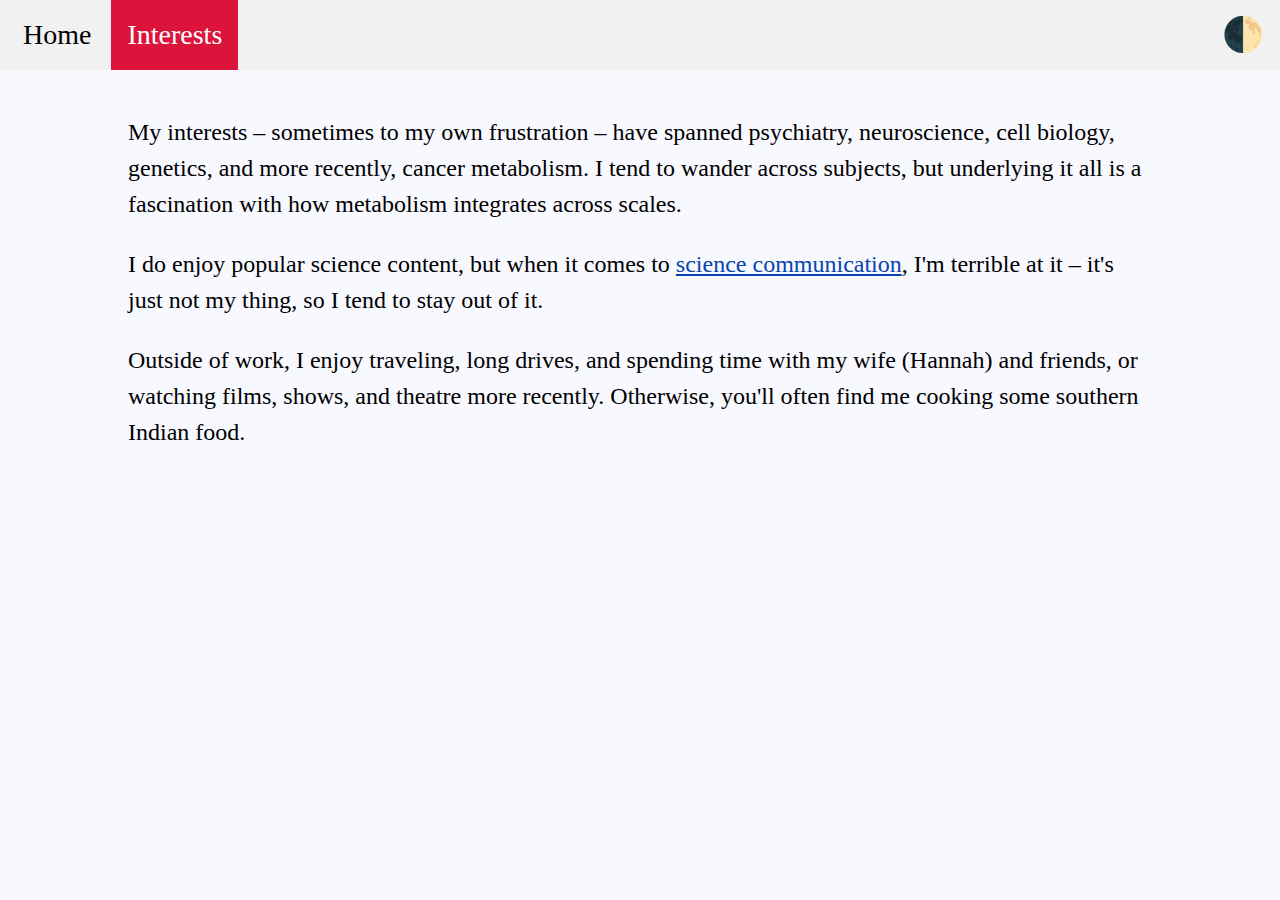
<file: interests.html>
<!DOCTYPE html>
<html lang="en">
<head>
  <!-- ===========================================
       HEAD: Meta, Title, External CSS Links
  ============================================ -->
  <meta charset="UTF-8" />
  <meta name="viewport" content="width=device-width, initial-scale=1.0" />
  <title>Anirudh's Interests</title>

  <!-- External CSS -->
  <link rel="stylesheet" href="styles.css">
</head>

<body>
  <!-- ===========================================
       NAVIGATION BAR
  ============================================ -->
  <div class="topnav">
    <a href="index.html">Home</a>
    <a class="active" href="interests.html">Interests</a>

    <!-- GALLERY DROPDOWN (currently hidden) -->
    <!--
    <div class="dropdown">
      <button class="dropbtn">Gallery</button>
      <div class="dropdown-content">
        <a href="images/gallery_recent.html">2019-Present</a>
        <a href="images/gallery_16_18.html">2016-18</a>
        <a href="images/gallery_12_16.html">2012-16</a>
      </div>
    </div>
    -->

    <!-- DARK MODE TOGGLE BUTTON -->
    <button onclick="toggleDarkMode()" style="float:right; padding:14px 16px; font-size:34px; background:none; border:none; cursor:pointer;">
      🌓
    </button>
  </div>

  <!-- ===========================================
       MAIN CONTENT: Interests Description
  ============================================ -->
  <div class="content">
	 <p>
		My interests – sometimes to my own frustration – have spanned psychiatry, neuroscience, 
		cell biology, genetics, and more recently, cancer metabolism. I tend to wander across subjects, 
		but underlying it all is a fascination with how metabolism integrates across scales.
	</p>

	 <p>
		I do enjoy popular science content, but when it comes to
		<a href="https://www.youtube.com/watch?v=84ySmchP-wc" target="_blank">science communication</a>,
		I'm terrible at it – it's just not my thing, so I tend to stay out of it.
	</p>

    <p>
		Outside of work, I enjoy traveling, long drives, and spending time with my wife (Hannah) and friends, 
		or watching films, shows, and theatre more recently. Otherwise, you'll often find me cooking some 
		southern Indian food.
    </p>
  </div>

  <!-- ===========================================
       SCRIPTS: Dark Mode Script
  ============================================ -->
  <script>
    // Check saved preference on page load
    if (localStorage.getItem('darkMode') === 'enabled') {
      document.body.classList.add('dark-mode');
    }

    function toggleDarkMode() {
      document.body.classList.toggle('dark-mode');
      if (document.body.classList.contains('dark-mode')) {
        localStorage.setItem('darkMode', 'enabled');
      } else {
        localStorage.setItem('darkMode', 'disabled');
      }
    }
  </script>
</body>
</html>
</file>
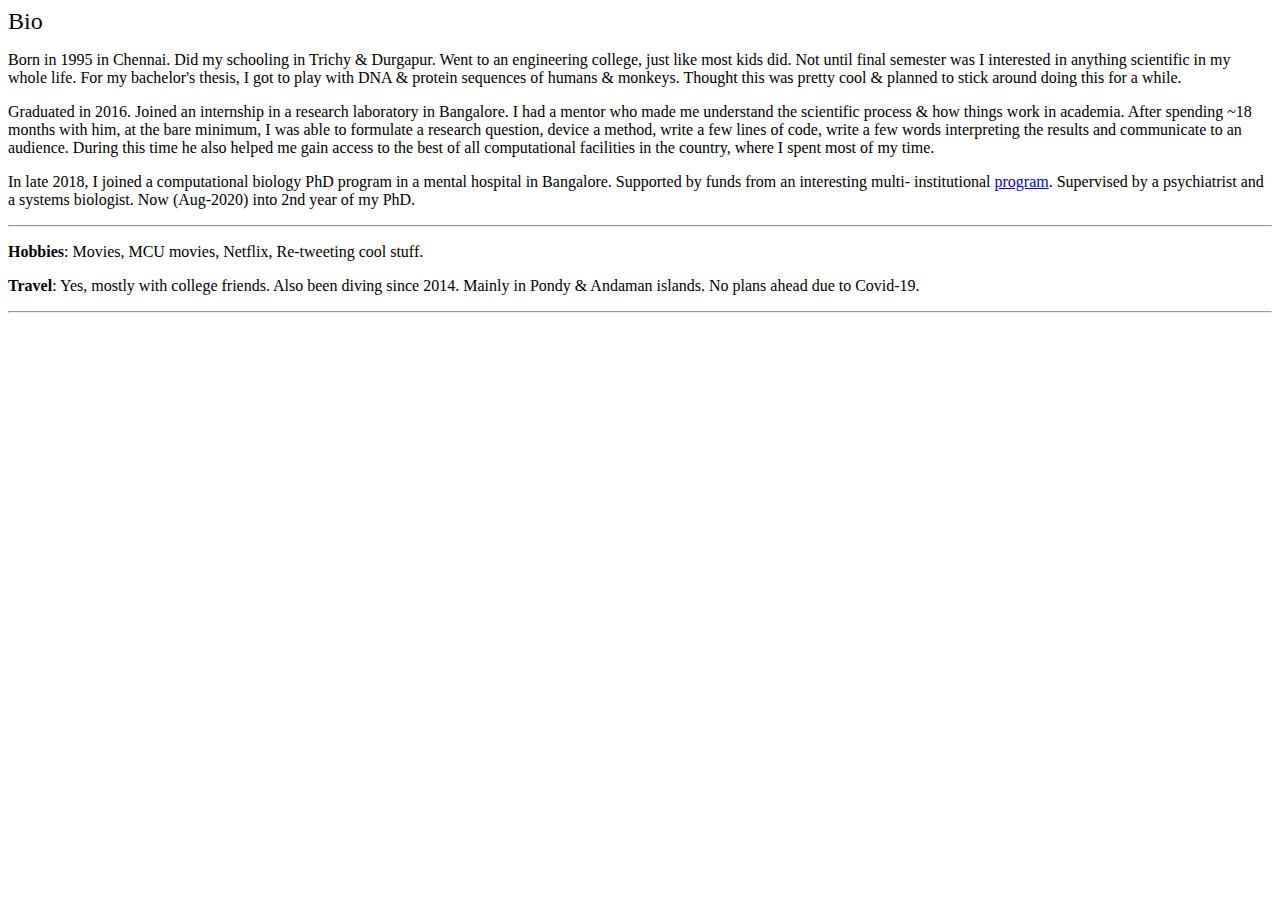
<file: misc/chellappa_personal.html>
<html>
<head>
<!--<title>Anirudh Chellappa</title>-->
<h2></h2>
<P>
<font size="5"<B>Bio</B></font>
<P>
Born in 1995 in Chennai. Did my schooling in Trichy & Durgapur. Went to 
an engineering college, just like most kids did. Not until final semester 
was I interested in anything scientific in my whole life. For my bachelor's 
thesis, I got to play with DNA & protein sequences of humans & monkeys. 
Thought this was pretty cool & planned to stick around doing this for a 
while.
<P>
Graduated in 2016. Joined an internship in a research laboratory in 
Bangalore. I had a mentor who made me understand the scientific process & 
how things work in academia. After spending ~18 months with him, at 
the bare minimum, I was able to formulate a research question, device a 
method, write a few lines of code, write a few words interpreting the 
results and communicate to an audience. During this time he also helped 
me gain access to the best of all computational facilities in the 
country, where I spent most of my time.
<P>
In late 2018, I joined a computational biology PhD program in a mental 
hospital in Bangalore. Supported by funds from an interesting multi-
institutional <a href="https://ncbs.res.in/adbs/">program</a>.
Supervised by a psychiatrist and a systems biologist. Now 
(Aug-2020) into 2nd year of my PhD.
</P><HR><P>
<P>
<B>Hobbies</B>: Movies, MCU movies, Netflix, Re-tweeting cool stuff. 
<P>
<B>Travel</B>: Yes, mostly with college friends. Also been diving since 2014. 
Mainly in Pondy & Andaman islands. No plans ahead due to Covid-19.
</P><HR><P>
</body>
</html>
</file>
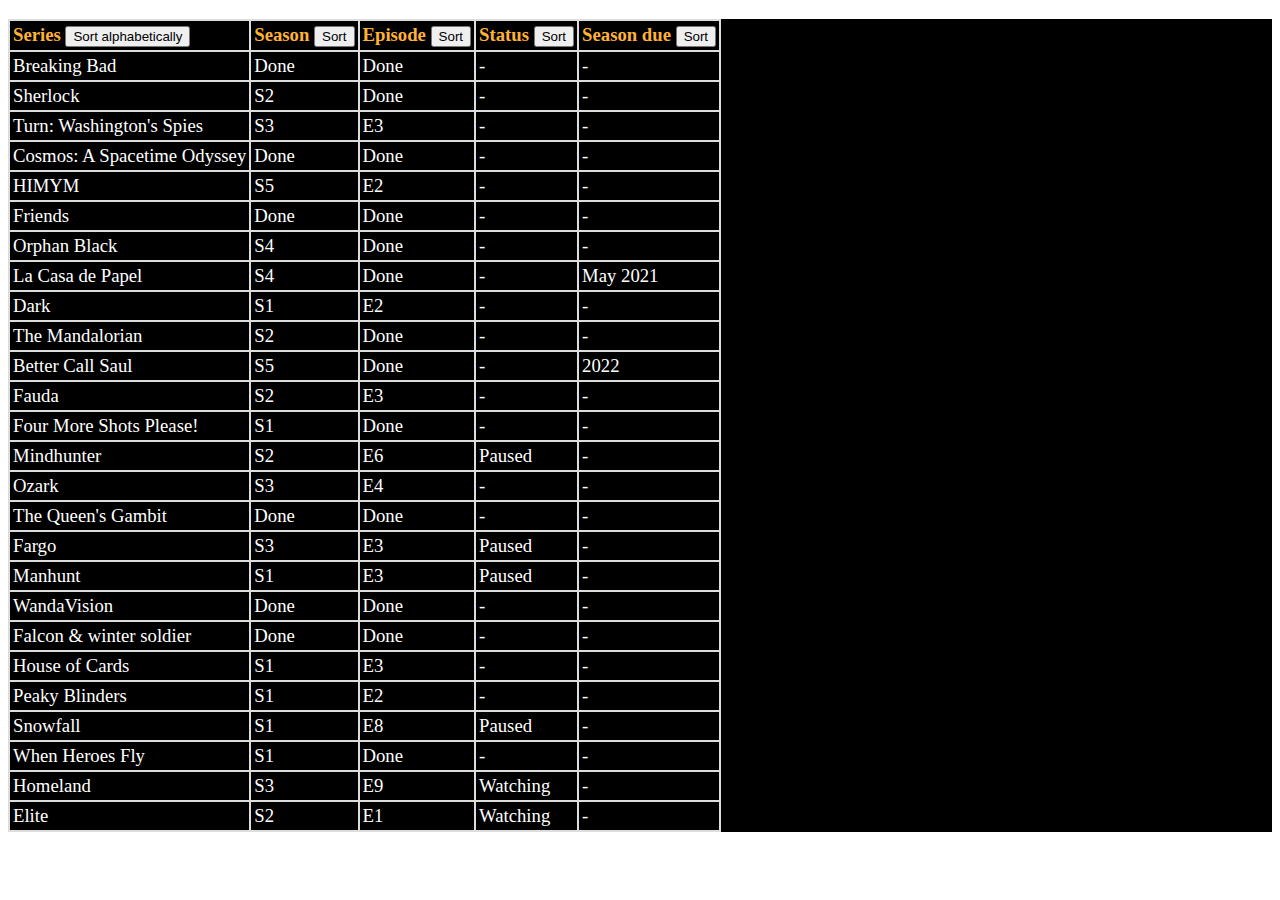
<file: misc/chellappa_popcorn.html>
<!DOCTYPE html>
<html>
<head>
<style>
a { color: #ffec33; } /* CSS link color */
</style>
<body style="font-family:'Times new roman'">
<h3 style="background-color:black;color:white;font-weight: normal">
<style>

table {
  font-family: Times new roman;
  border-collapse: collapse;
  background-color:black;
  color: white;
  font-weight: normal
}

td, th {
  border: 2px solid #dddddd;
  text-align: left;
  padding: 3px;
}

</style>
</head>

<P>

<table id="myTable">
  <tr>
  
    <th onclick="sortTable(0)"><font color="ffb233"><B>Series <button onclick="sortTable()">Sort alphabetically</button></B></font></th>
    
    <th onclick="sortTable(1)"><font color="ffb233"><B>Season <button onclick="sortTable()">Sort</button></B></font></th>
    
    <th onclick="sortTable(2)"><font color="ffb233"><B>Episode <button onclick="sortTable()">Sort</button></B></font></th>
    
    <th onclick="sortTable(2)"><font color="ffb233"><B>Status <button onclick="sortTable()">Sort</button></B></font></th>
    
        <th onclick="sortTable(2)"><font color="ffb233"><B>Season due <button onclick="sortTable()">Sort</button></B></font></th>
  
  </tr>
  
  <tr>
    <td>Breaking Bad</td>
    <td>Done</td>
    <td>Done</td>
    <td>-</td>
    <td>-</td>
  </tr>
  
  <tr>
    <td>Sherlock</td>
    <td>S2</td>
    <td>Done</td>
    <td>-</td>
    <td>-</td>
  </tr>
  
  <tr>
    <td>Turn: Washington's Spies</td>
    <td>S3</td>
    <td>E3</td>
    <td>-</td>
    <td>-</td>
  </tr>
  
  <tr>
    <td>Cosmos: A Spacetime Odyssey</td>
    <td>Done</td>
    <td>Done</td>
    <td>-</td>
    <td>-</td>
  </tr>
  
  <tr>
    <td>HIMYM</td>
    <td>S5</td>
    <td>E2</td>
    <td>-</td>
    <td>-</td>
  </tr>
  
  <tr>
    <td>Friends</td>
    <td>Done</td>
    <td>Done</td>
    <td>-</td>
    <td>-</td>
  </tr>
  
  <tr>
    <td>Orphan Black</td>
    <td>S4</td>
    <td>Done</td>
    <td>-</td>
    <td>-</td>
  </tr>
  
  <tr>
    <td>La Casa de Papel</td>
    <td>S4</td>
    <td>Done</td>
    <td>-</td>
    <td>May 2021</td>
  </tr>
  
  <tr>
    <td>Dark</td>
    <td>S1</td>
    <td>E2</td>
    <td>-</td>
    <td>-</td>
    
    <tr>
    <td>The Mandalorian</td>
    <td>S2</td>
    <td>Done</td>
    <td>-</td>
    <td>-</td>
    
    <tr>
    <td>Better Call Saul</td>
    <td>S5</td>
    <td>Done</td>
    <td>-</td>
    <td>2022</td>
    
    <tr>
    <td>Fauda</td>
    <td>S2</td>
    <td>E3</td>
    <td>-</td>
    <td>-</td>
    
    <tr>
    <td>Four More Shots Please!</td>
    <td>S1</td>
    <td>Done</td>
    <td>-</td>
    <td>-</td>
    
    <tr>
    <td>Mindhunter</td>
    <td>S2</td>
    <td>E6</td>
    <td>Paused</td>
    <td>-</td>
    
    <tr>
    <td>Ozark</td>
    <td>S3</td>
    <td>E4</td>
    <td>-</td>
    <td>-</td>
    
    <tr>
    <td>The Queen's Gambit</td>
    <td>Done</td>
    <td>Done</td>
    <td>-</td>
    <td>-</td>
    
    <tr>
    <td>Fargo</td>
    <td>S3</td>
    <td>E3</td>
    <td>Paused</td>
    <td>-</td>
    
    <tr>
    <td>Manhunt</td>
    <td>S1</td>
    <td>E3</td>
    <td>Paused</td>
    <td>-</td>
    
    <tr>
    <td>WandaVision</td>
    <td>Done</td>
    <td>Done</td>
    <td>-</td>
    <td>-</td>
    
    <tr>
    <td>Falcon & winter soldier</td>
    <td>Done</td>
    <td>Done</td>
    <td>-</td>
    <td>-</td>
    
    <tr>
    <td>House of Cards</td>
    <td>S1</td>
    <td>E3</td>
    <td>-</td>
    <td>-</td>
    
    <tr>
    <td>Peaky Blinders</td>
    <td>S1</td>
    <td>E2</td>
    <td>-</td>
    <td>-</td>
    
    <tr>
    <td>Snowfall</td>
    <td>S1</td>
    <td>E8</td>
    <td>Paused</td>
    <td>-</td>
    
    <tr>
    <td>When Heroes Fly</td>
    <td>S1</td>
    <td>Done</td>
    <td>-</td>
    <td>-</td>
    
    <tr>
    <td>Homeland</td>
    <td>S3</td>
    <td>E9</td>
    <td>Watching</td>
    <td>-</td>
    
    <tr>
    <td>Elite</td>
    <td>S2</td>
    <td>E1</td>
    <td>Watching</td>
    <td>-</td>
    
  </tr>

</table>

<script>
function sortTable(n) {
  var table, rows, switching, i, x, y, shouldSwitch, dir, switchcount = 0;
  table = document.getElementById("myTable");
  switching = true;
  //Set the sorting direction to ascending:
  dir = "asc"; 
  /*Make a loop that will continue until
  no switching has been done:*/
  while (switching) {
    //start by saying: no switching is done:
    switching = false;
    rows = table.rows;
    /*Loop through all table rows (except the
    first, which contains table headers):*/
    for (i = 1; i < (rows.length - 1); i++) {
      //start by saying there should be no switching:
      shouldSwitch = false;
      /*Get the two elements you want to compare,
      one from current row and one from the next:*/
      x = rows[i].getElementsByTagName("TD")[n];
      y = rows[i + 1].getElementsByTagName("TD")[n];
      /*check if the two rows should switch place,
      based on the direction, asc or desc:*/
      if (dir == "asc") {
        if (x.innerHTML.toLowerCase() > y.innerHTML.toLowerCase()) {
          //if so, mark as a switch and break the loop:
          shouldSwitch= true;
          break;
        }
      } else if (dir == "desc") {
        if (x.innerHTML.toLowerCase() < y.innerHTML.toLowerCase()) {
          //if so, mark as a switch and break the loop:
          shouldSwitch = true;
          break;
        }
      }
    }
    if (shouldSwitch) {
      /*If a switch has been marked, make the switch
      and mark that a switch has been done:*/
      rows[i].parentNode.insertBefore(rows[i + 1], rows[i]);
      switching = true;
      //Each time a switch is done, increase this count by 1:
      switchcount ++;      
    } else {
      /*If no switching has been done AND the direction is "asc",
      set the direction to "desc" and run the while loop again.*/
      if (switchcount == 0 && dir == "asc") {
        dir = "desc";
        switching = true;
      }
    }
  }
}
</script>
</h3>
</body>
</html>
</file>
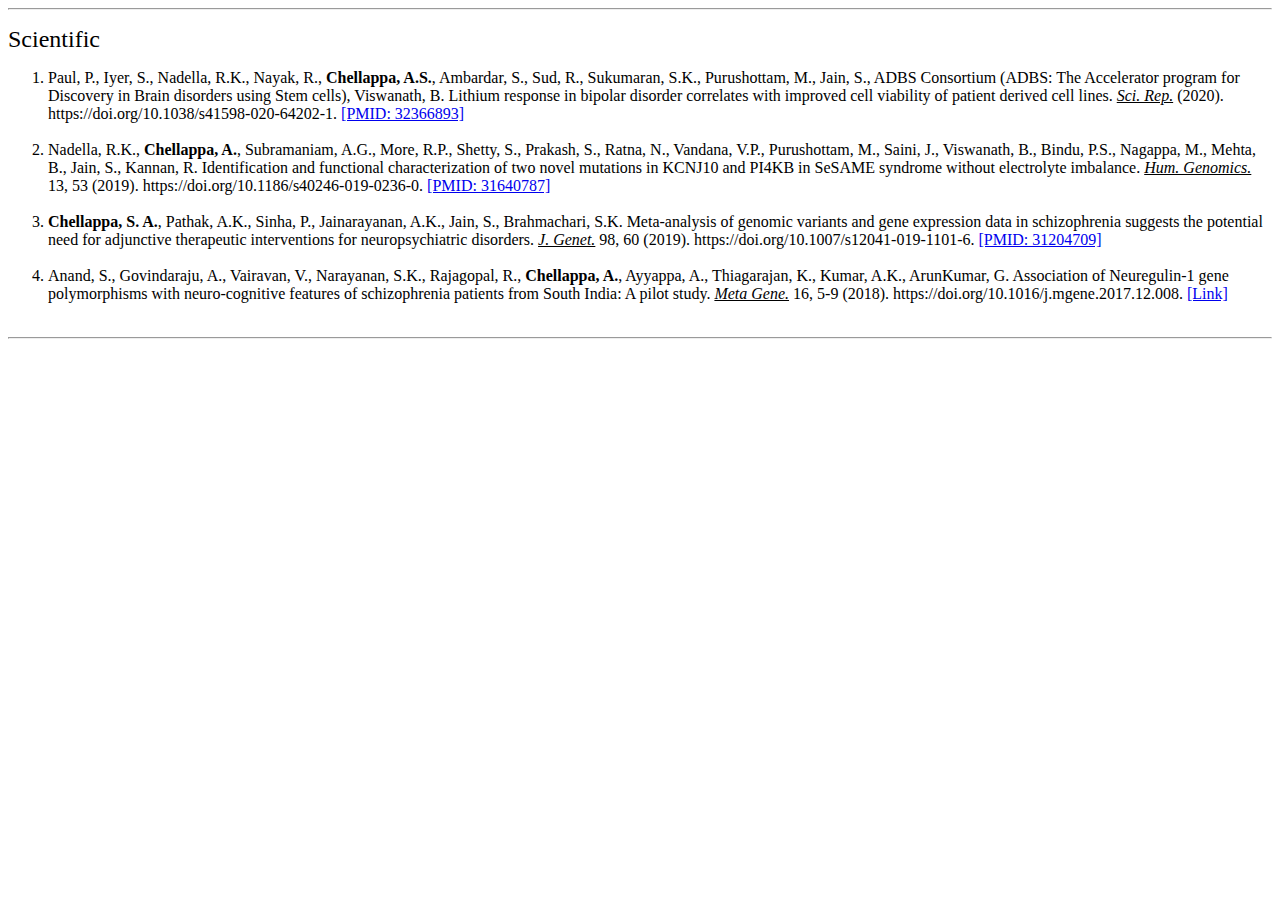
<file: misc/chellappa_writings.html>
<html>
<head>
<style>

</style>
<h2></h2>
<P>
</P><HR><P>
<font size="5"<B>Scientific</B></font>
<P>
<ol>
	
	<li>Paul, P., Iyer, S., Nadella, R.K., Nayak, R., <B>Chellappa, A.S.</B>, Ambardar, S., Sud, R., Sukumaran, S.K., Purushottam,
M., Jain, S., ADBS Consortium (ADBS: The Accelerator program for Discovery in Brain disorders using Stem cells),
Viswanath, B. Lithium response in bipolar disorder correlates with improved cell viability of patient derived cell lines.
<em><u>Sci. Rep.</u></em> (2020). https://doi.org/10.1038/s41598-020-64202-1.
<a href="https://pubmed.ncbi.nlm.nih.gov/32366893/">[PMID: 32366893]</a></li><br />

	<li>Nadella, R.K., <B>Chellappa, A.</B>, Subramaniam, A.G., More, R.P., Shetty, S., Prakash, S., Ratna, N., Vandana, V.P.,
Purushottam, M., Saini, J., Viswanath, B., Bindu, P.S., Nagappa, M., Mehta, B., Jain, S., Kannan, R. Identification and
functional characterization of two novel mutations in KCNJ10 and PI4KB in SeSAME syndrome without electrolyte
imbalance. <em><u>Hum. Genomics.</u></em> 13, 53 (2019). https://doi.org/10.1186/s40246-019-0236-0.
<a href="https://pubmed.ncbi.nlm.nih.gov/31640787/">[PMID: 31640787]</a></li><br />

	<li><B>Chellappa, S. A.</B>, Pathak, A.K., Sinha, P., Jainarayanan, A.K., Jain, S., Brahmachari, S.K. Meta-analysis of genomic
variants and gene expression data in schizophrenia suggests the potential need for adjunctive therapeutic interventions
for neuropsychiatric disorders. <em><u>J. Genet.</u></em> 98, 60 (2019). https://doi.org/10.1007/s12041-019-1101-6.
<a href="https://pubmed.ncbi.nlm.nih.gov/31204709/">[PMID: 31204709]</a></li><br />

	<li>Anand, S., Govindaraju, A., Vairavan, V., Narayanan, S.K., Rajagopal, R., <B>Chellappa, A.</B>, Ayyappa, A., Thiagarajan,
K., Kumar, A.K., ArunKumar, G. Association of Neuregulin-1 gene polymorphisms with neuro-cognitive features of
schizophrenia patients from South India: A pilot study. <em><u>Meta Gene.</u></em> 16, 5-9 (2018).
https://doi.org/10.1016/j.mgene.2017.12.008.
<a href="https://www.sciencedirect.com/science/article/abs/pii/S2214540017301007">[Link]</a></li><br />

</ol>  
<P>
</P><HR><P>
</body>
</html>
</file>
<file: styles.css>
/* ===========================================
   GENERAL PAGE STYLES
=========================================== */
body {
  font-family: "Times New Roman", serif;
  margin: 0;
  background-color: GhostWhite;
  line-height: 1.5;
  transition: background-color 0.3s, color 0.3s;
}

/* ===========================================
   LINKS
=========================================== */
/* Light mode link color */
a {
  color: #0645AD; /* standard blue */
}

/* Dark mode link color */
body.dark-mode a {
  color: #81aaff; /* lighter blue for dark background */
}

/* ===========================================
   NAVIGATION BAR
=========================================== */
.topnav {
  overflow: hidden;
  background-color: #f1f1f1;
  text-align: left; /* align items left */
  padding-left: 7px; /* matches image left padding */
}

.topnav a {
  display: inline-block;
  color: black;
  padding: 14px 16px;
  text-decoration: none;
  font-size: 28px;
}

.topnav a:hover {
  background-color: #ddd;
  color: black;
}

.topnav a.active {
  background-color: crimson;
  color: white;
}

/* ===========================================
   DROPDOWN MENU
=========================================== */
.dropdown {
  display: inline-block;
  position: relative;
}

.dropdown .dropbtn {
  font-size: 20px;
  border: none;
  outline: none;
  color: #ADD8E6;
  padding: 14px 16px;
  background-color: inherit;
  font-family: inherit;
  cursor: pointer;
}

.dropdown-content {
  display: none;
  position: absolute;
  background-color: #f9f9f9;
  min-width: 160px;
  z-index: 1;
  box-shadow: 0px 8px 16px rgba(0,0,0,0.2);
}

.dropdown-content a {
  color: black;
  padding: 12px 16px;
  text-decoration: none;
  display: block;
  text-align: left;
}

.dropdown-content a:hover {
  background-color: #ddd;
}

.dropdown:hover .dropdown-content {
  display: block;
}

/* ===========================================
   MAIN CONTENT
=========================================== */
.content {
  width: 80%;
  margin: auto;
  padding: 20px;
  font-size: 1.5em;
  text-align: left;
}

/* ===========================================
   PROFILE IMAGE
=========================================== */
img.profile {
  float: left;
  width: 230px;
  height: auto;
  padding-right: 15px;
  padding-left: 7px;
  margin-top: 0;
}

/* ===========================================
   LINKS ICON SPACING
=========================================== */
.links i {
  margin-right: 10px;
}

/* ===========================================
   DARK MODE STYLES
=========================================== */
body.dark-mode {
  background-color: #121212;
  color: #e0e0e0;
}

/* Navigation bar dark mode */
.dark-mode .topnav {
  background-color: #333;
}

.dark-mode .topnav a {
  color: #e0e0e0;
}

.dark-mode .topnav a:hover {
  background-color: #555;
  color: white;
}

.dark-mode .topnav a.active {
  background-color: crimson;
  color: white;
}

/* Dropdown dark mode */
.dark-mode .dropdown-content {
  background-color: #444;
}

.dark-mode .dropdown-content a {
  color: #e0e0e0;
}

.dark-mode .dropdown-content a:hover {
  background-color: #555;
}
</file>
